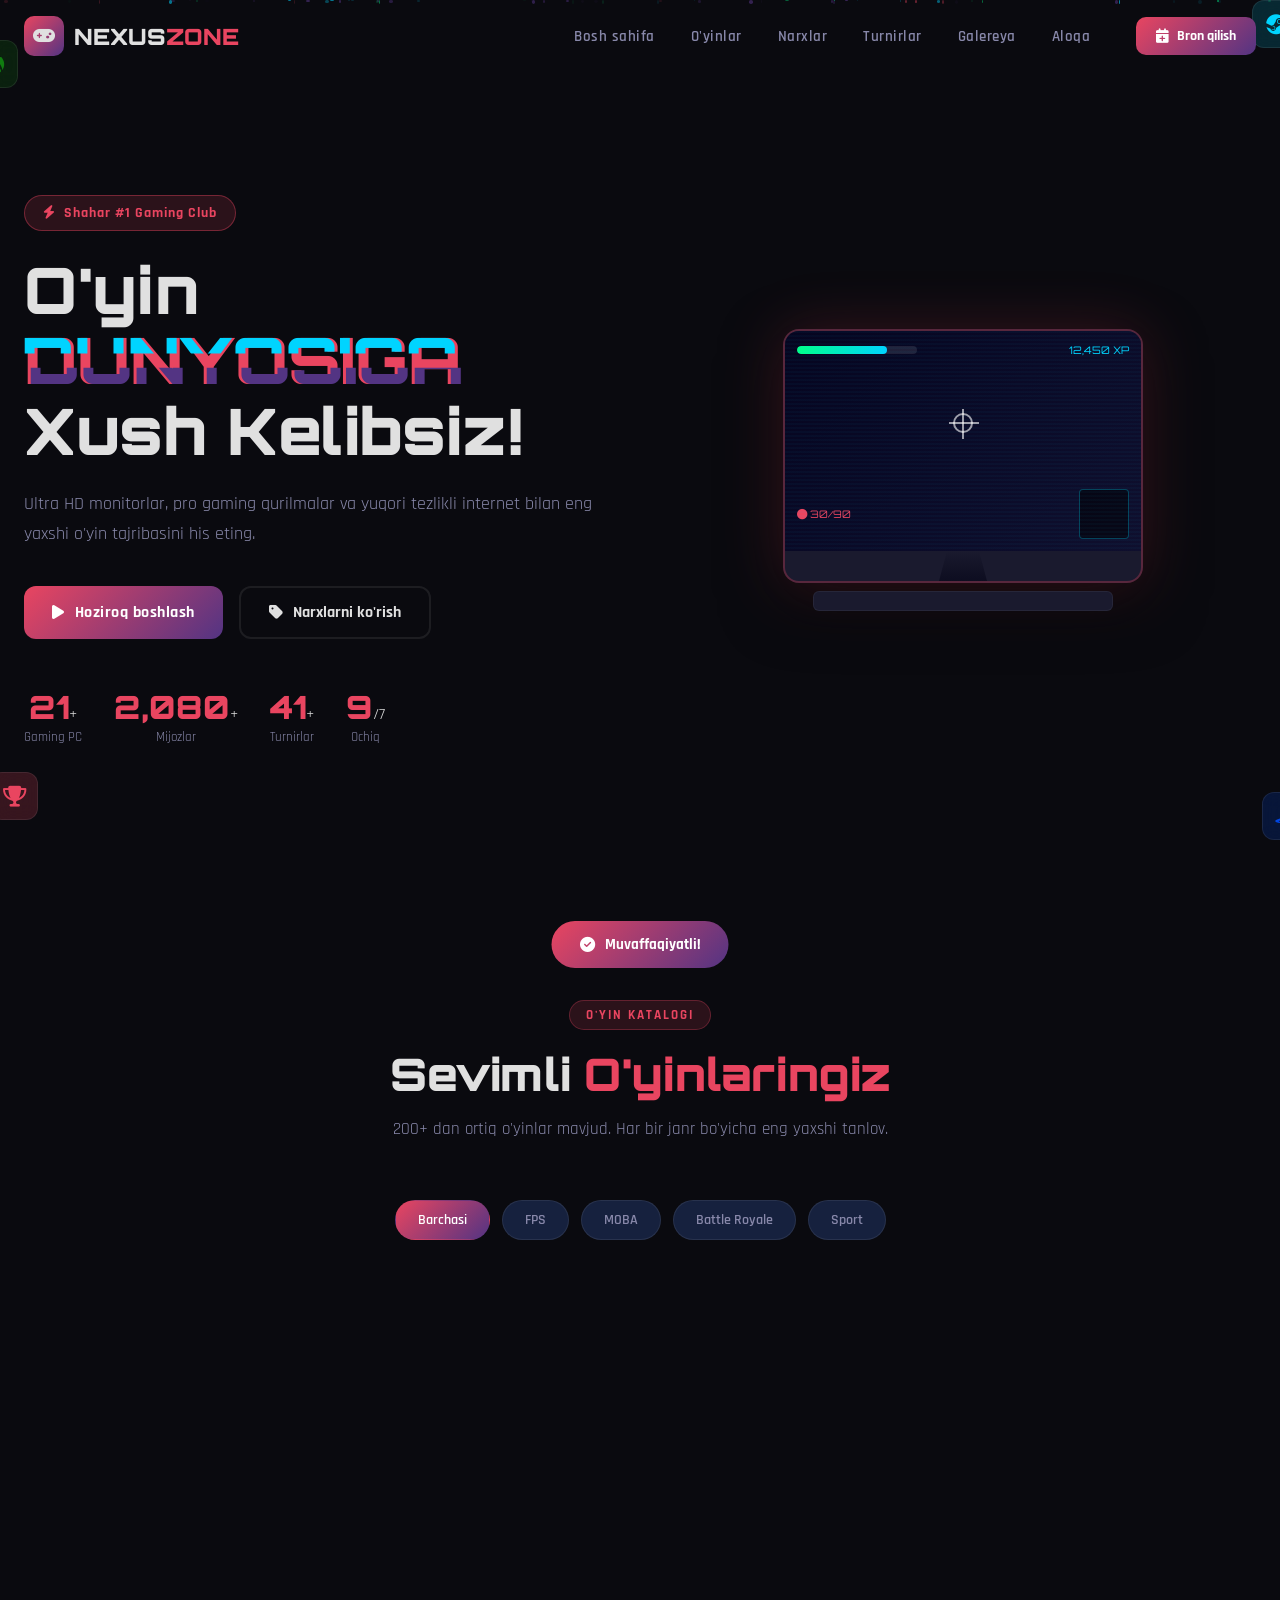
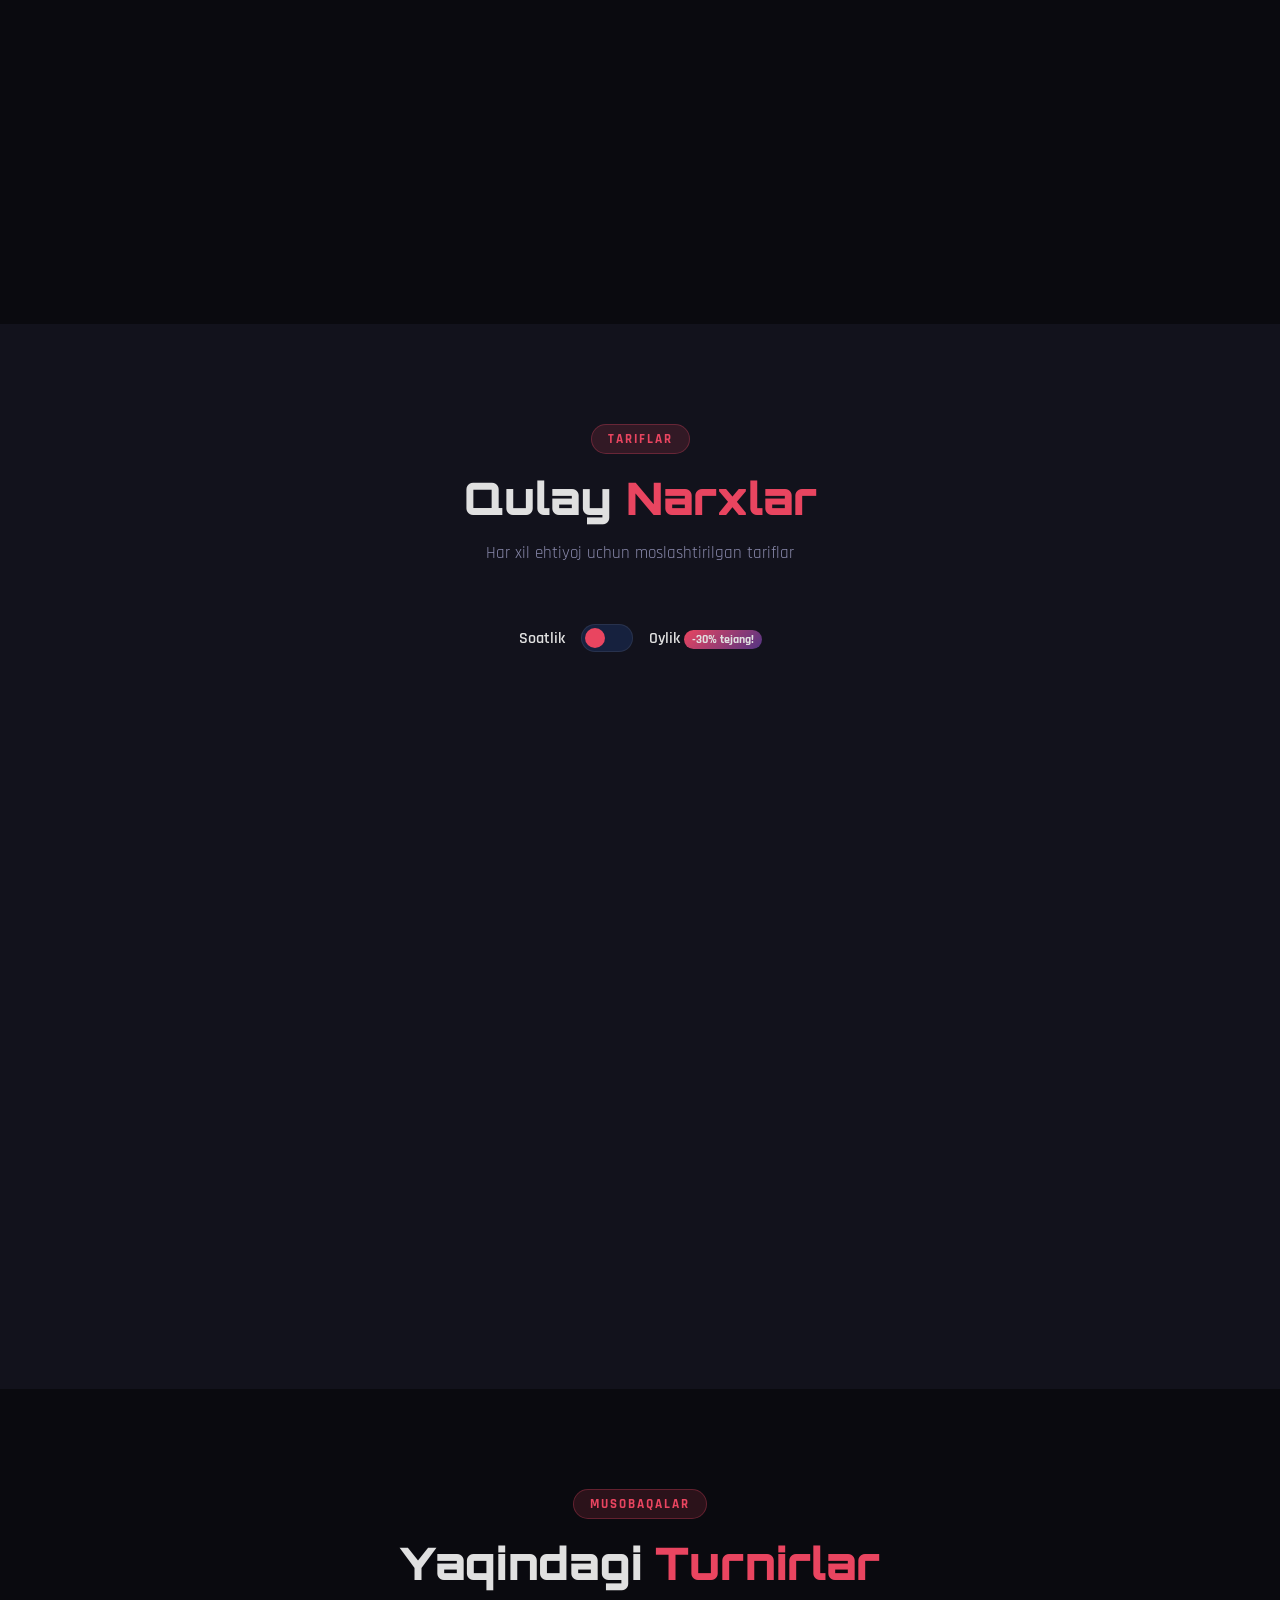
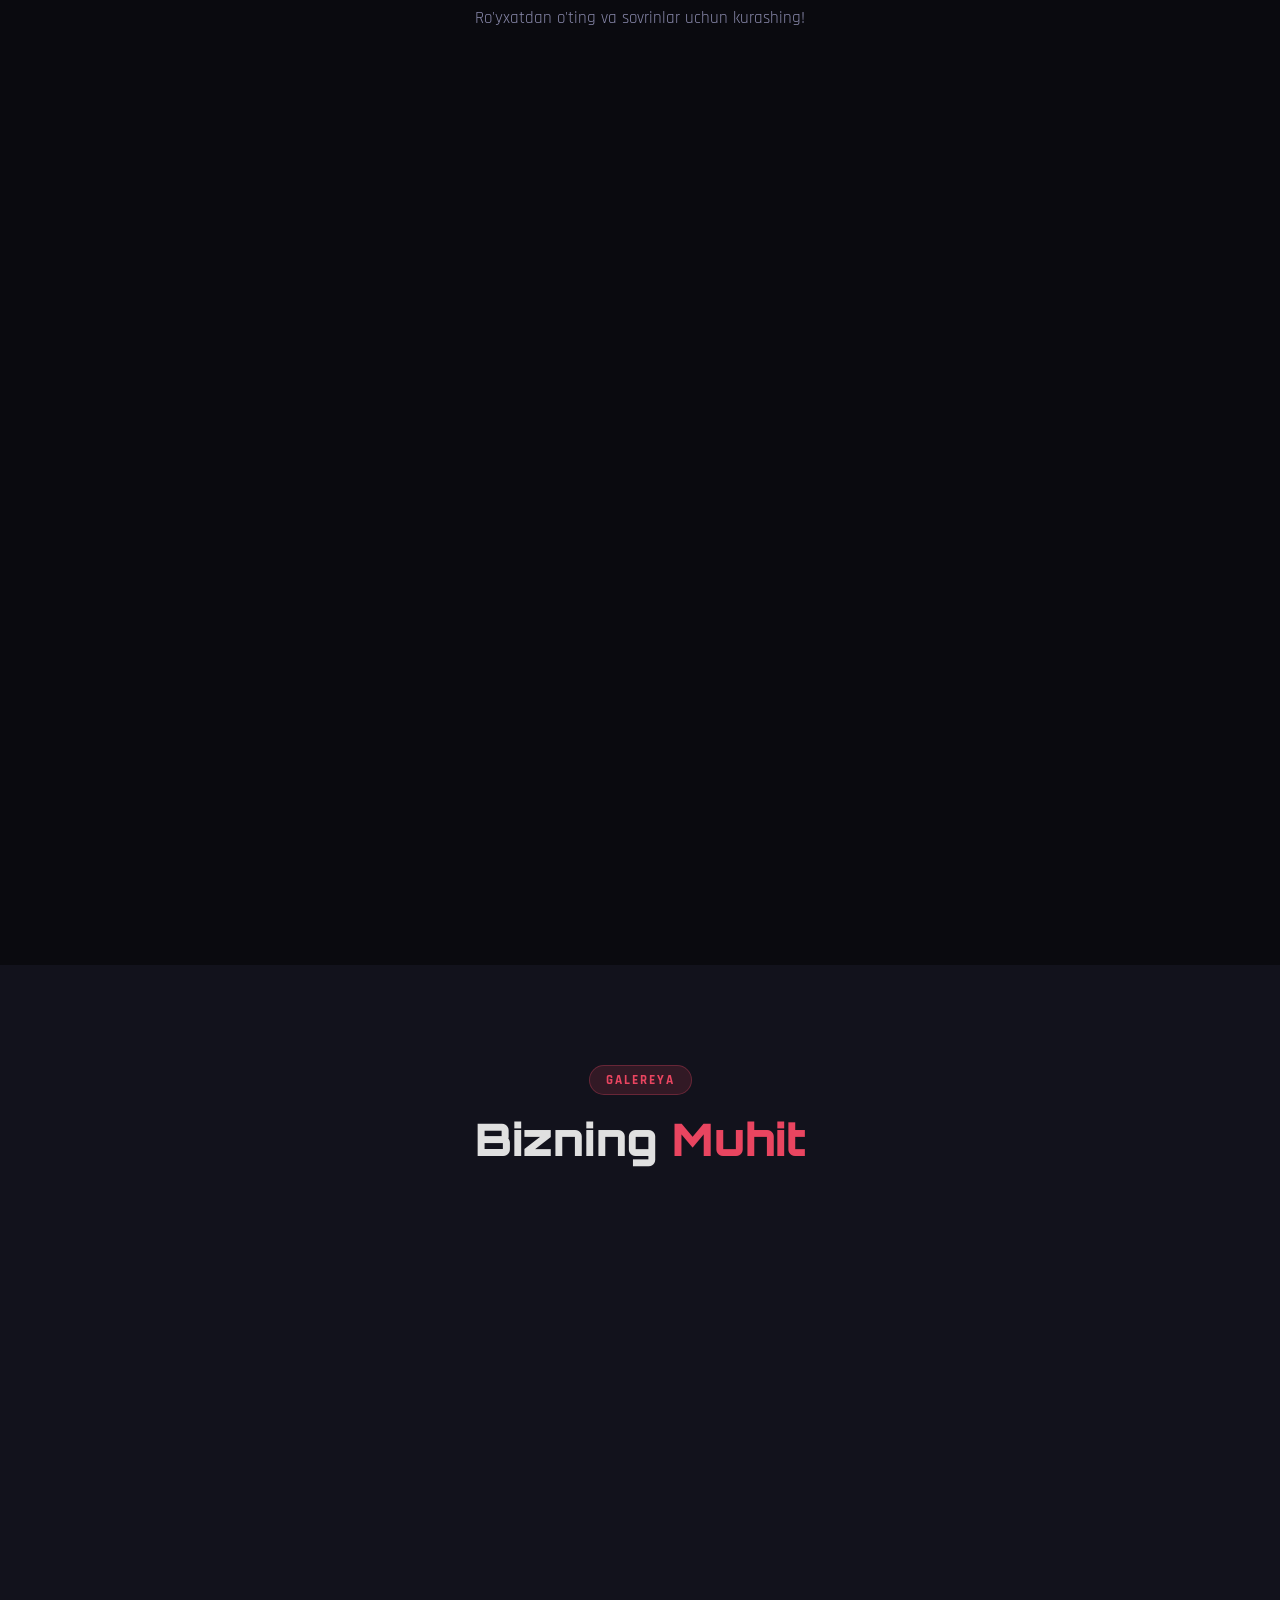
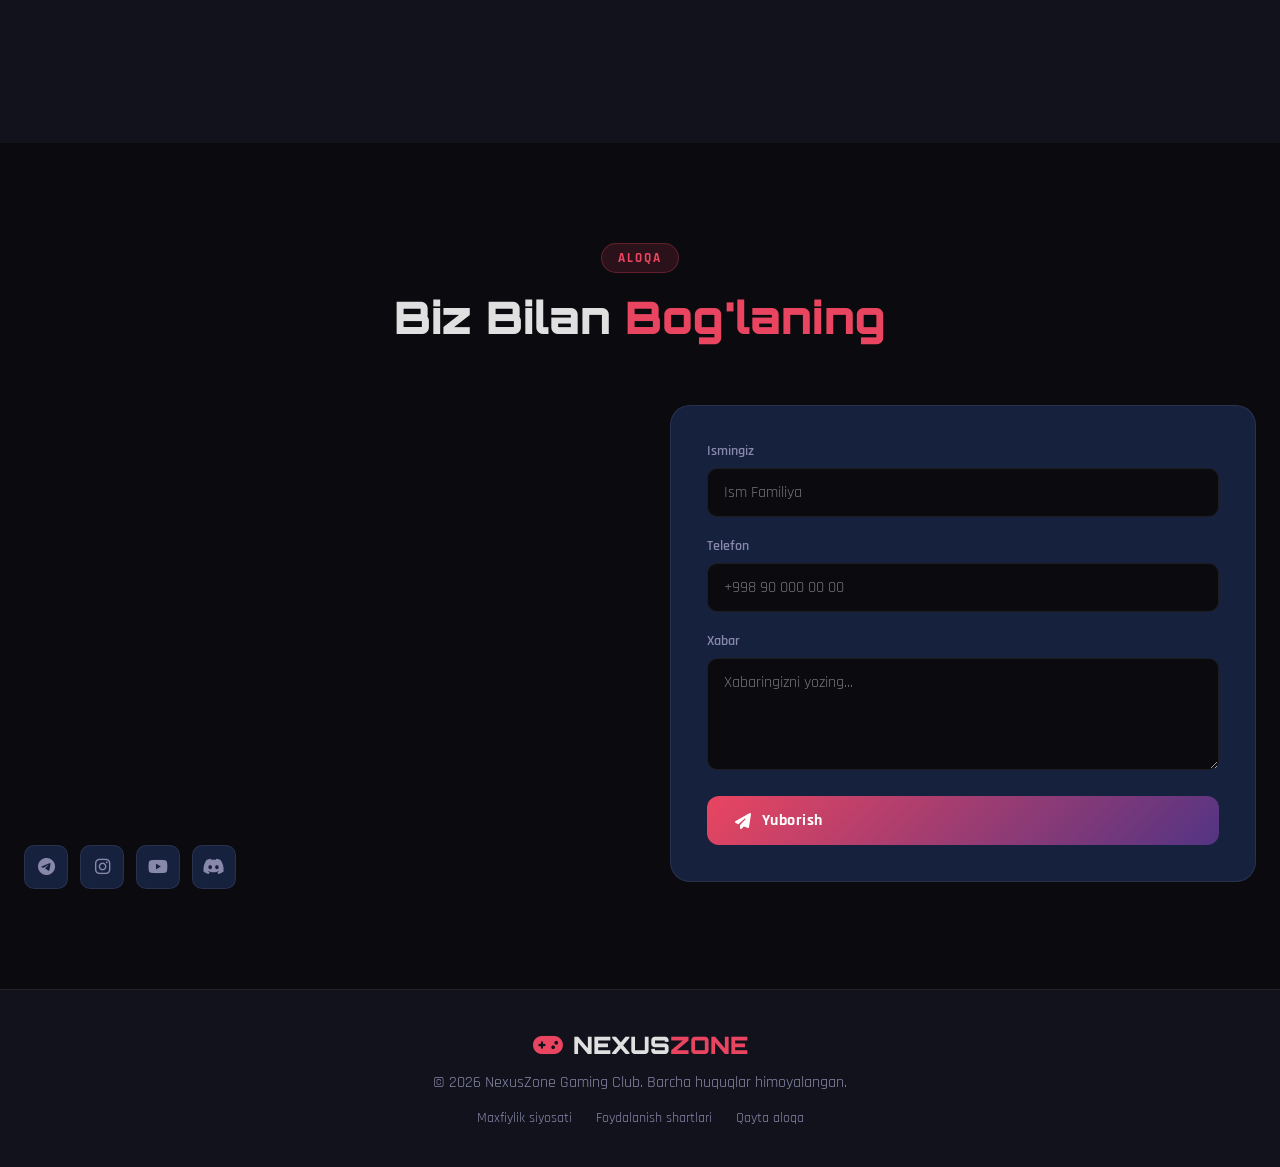
<file: Abdullaxon/restorann/index.html>
<!DOCTYPE html>
<html lang="uz">
<head>
  <meta charset="UTF-8" />
  <meta name="viewport" content="width=device-width, initial-scale=1.0"/>
  <title>Abdullaxon Gaming Club</title>
  <link rel="stylesheet" href="style.css" />
  <link href="https://fonts.googleapis.com/css2?family=Orbitron:wght@400;700;900&family=Rajdhani:wght@400;500;600;700&display=swap" rel="stylesheet"/>
  <link rel="stylesheet" href="https://cdnjs.cloudflare.com/ajax/libs/font-awesome/6.5.0/css/all.min.css"/>
</head>
<body>

  <!-- PARTICLES BACKGROUND -->
  <div id="particles"></div>

  <!-- NAVBAR -->
  <nav class="navbar" id="navbar">
    <div class="nav-container">
      <div class="logo">
        <span class="logo-icon"><i class="fas fa-gamepad"></i></span>
        <span class="logo-text">NEXUS<span class="accent">ZONE</span></span>
      </div>
      <ul class="nav-links" id="navLinks">
        <li><a href="#home">Bosh sahifa</a></li>
        <li><a href="#games">O'yinlar</a></li>
        <li><a href="#pricing">Narxlar</a></li>
        <li><a href="#tournaments">Turnirlar</a></li>
        <li><a href="#gallery">Galereya</a></li>
        <li><a href="#contact">Aloqa</a></li>
      </ul>
      <button class="book-btn" onclick="openModal('bookingModal')">
        <i class="fas fa-calendar-plus"></i> Bron qilish
      </button>
      <div class="hamburger" id="hamburger" onclick="toggleMenu()">
        <span></span><span></span><span></span>
      </div>
    </div>
  </nav>

  <!-- HERO SECTION -->
  <section class="hero" id="home">
    <div class="hero-content">
      <div class="hero-badge"><i class="fas fa-bolt"></i> Shahar #1 Gaming Club</div>
      <h1 class="hero-title">
        O'yin<br/>
        <span class="glitch" data-text="DUNYOSIGA">DUNYOSIGA</span><br/>
        Xush Kelibsiz!
      </h1>
      <p class="hero-subtitle">
        Ultra HD monitorlar, pro gaming qurilmalar va yuqori tezlikli internet bilan
        eng yaxshi o'yin tajribasini his eting.
      </p>
      <div class="hero-btns">
        <button class="btn-primary" onclick="openModal('bookingModal')">
          <i class="fas fa-play"></i> Hoziroq boshlash
        </button>
        <button class="btn-secondary" onclick="scrollTo('#pricing')">
          <i class="fas fa-tag"></i> Narxlarni ko'rish
        </button>
      </div>
      <div class="hero-stats">
        <div class="stat">
          <span class="stat-num" data-target="50">0</span><span>+</span>
          <p>Gaming PC</p>
        </div>
        <div class="stat">
          <span class="stat-num" data-target="5000">0</span><span>+</span>
          <p>Mijozlar</p>
        </div>
        <div class="stat">
          <span class="stat-num" data-target="100">0</span><span>+</span>
          <p>Turnirlar</p>
        </div>
        <div class="stat">
          <span class="stat-num" data-target="24">0</span><span>/7</span>
          <p>Ochiq</p>
        </div>
      </div>
    </div>
    <div class="hero-visual">
      <div class="monitor-wrap">
        <div class="monitor">
          <div class="monitor-screen">
            <div class="screen-content">
              <div class="game-ui">
                <div class="ui-top">
                  <span class="hp-bar"><span style="width:75%"></span></span>
                  <span class="score">12,450 XP</span>
                </div>
                <div class="ui-center">
                  <div class="crosshair"></div>
                </div>
                <div class="ui-bottom">
                  <div class="ammo"><i class="fas fa-circle"></i> 30/90</div>
                  <div class="minimap"></div>
                </div>
              </div>
            </div>
          </div>
          <div class="monitor-stand"></div>
        </div>
        <div class="keyboard"></div>
      </div>
      <div class="floating-icons">
        <div class="fi fi-1"><i class="fab fa-steam"></i></div>
        <div class="fi fi-2"><i class="fab fa-playstation"></i></div>
        <div class="fi fi-3"><i class="fab fa-xbox"></i></div>
        <div class="fi fi-4"><i class="fas fa-trophy"></i></div>
      </div>
    </div>
  </section>

  <!-- GAMES SECTION -->
  <section class="games" id="games">
    <div class="section-header">
      <div class="section-badge">O'yin Katalogi</div>
      <h2 class="section-title">Sevimli <span class="accent">O'yinlaringiz</span></h2>
      <p>200+ dan ortiq o'yinlar mavjud. Har bir janr bo'yicha eng yaxshi tanlov.</p>
    </div>
    <div class="game-filter">
      <button class="filter-btn active" data-filter="all" onclick="filterGames(this, 'all')">Barchasi</button>
      <button class="filter-btn" data-filter="fps" onclick="filterGames(this, 'fps')">FPS</button>
      <button class="filter-btn" data-filter="moba" onclick="filterGames(this, 'moba')">MOBA</button>
      <button class="filter-btn" data-filter="battle" onclick="filterGames(this, 'battle')">Battle Royale</button>
      <button class="filter-btn" data-filter="sport" onclick="filterGames(this, 'sport')">Sport</button>
    </div>
    <div class="games-grid" id="gamesGrid"></div>
  </section>

  <!-- PRICING SECTION -->
  <section class="pricing" id="pricing">
    <div class="section-header">
      <div class="section-badge">Tariflar</div>
      <h2 class="section-title">Qulay <span class="accent">Narxlar</span></h2>
      <p>Har xil ehtiyoj uchun moslashtirilgan tariflar</p>
    </div>
    <div class="pricing-toggle">
      <span>Soatlik</span>
      <label class="toggle-switch">
        <input type="checkbox" id="pricingToggle" onchange="togglePricing()"/>
        <span class="slider"></span>
      </label>
      <span>Oylik <span class="save-badge">-30% tejang!</span></span>
    </div>
    <div class="pricing-grid">
      <div class="price-card">
        <div class="price-header">
          <div class="price-icon"><i class="fas fa-user"></i></div>
          <h3>Standard</h3>
          <div class="price-amount">
            <span class="price-val" data-hourly="15,000" data-monthly="250,000">15,000</span>
            <span class="price-unit soat-text">so'm/soat</span>
          </div>
        </div>
        <ul class="price-features">
          <li><i class="fas fa-check"></i> Full HD Monitor (1080p)</li>
          <li><i class="fas fa-check"></i> Gaming Sichqoncha va Klaviatura</li>
          <li><i class="fas fa-check"></i> 100 Mbps Internet</li>
          <li><i class="fas fa-check"></i> Quloqchin</li>
          <li><i class="fas fa-times"></i> VIP Zona</li>
          <li><i class="fas fa-times"></i> Ichimliklar</li>
        </ul>
        <button class="price-btn" onclick="openModal('bookingModal')">Tanlash</button>
      </div>

      <div class="price-card popular">
        <div class="popular-badge"><i class="fas fa-fire"></i> Mashhur</div>
        <div class="price-header">
          <div class="price-icon"><i class="fas fa-star"></i></div>
          <h3>Pro</h3>
          <div class="price-amount">
            <span class="price-val" data-hourly="25,000" data-monthly="400,000">25,000</span>
            <span class="price-unit soat-text">so'm/soat</span>
          </div>
        </div>
        <ul class="price-features">
          <li><i class="fas fa-check"></i> 2K Monitor (144Hz)</li>
          <li><i class="fas fa-check"></i> Pro Gaming Set</li>
          <li><i class="fas fa-check"></i> 500 Mbps Internet</li>
          <li><i class="fas fa-check"></i> Noise-cancelling Quloqchin</li>
          <li><i class="fas fa-check"></i> VIP Zona</li>
          <li><i class="fas fa-times"></i> Premium Ichimliklar</li>
        </ul>
        <button class="price-btn" onclick="openModal('bookingModal')">Tanlash</button>
      </div>

      <div class="price-card">
        <div class="price-header">
          <div class="price-icon"><i class="fas fa-crown"></i></div>
          <h3>Elite</h3>
          <div class="price-amount">
            <span class="price-val" data-hourly="40,000" data-monthly="600,000">40,000</span>
            <span class="price-unit soat-text">so'm/soat</span>
          </div>
        </div>
        <ul class="price-features">
          <li><i class="fas fa-check"></i> 4K Monitor (240Hz)</li>
          <li><i class="fas fa-check"></i> Elite Gaming Set</li>
          <li><i class="fas fa-check"></i> 1 Gbps Internet</li>
          <li><i class="fas fa-check"></i> Premium Quloqchin</li>
          <li><i class="fas fa-check"></i> VIP Shaxsiy Kabina</li>
          <li><i class="fas fa-check"></i> Cheksiz Ichimliklar</li>
        </ul>
        <button class="price-btn" onclick="openModal('bookingModal')">Tanlash</button>
      </div>
    </div>
  </section>

  <!-- TOURNAMENTS -->
  <section class="tournaments" id="tournaments">
    <div class="section-header">
      <div class="section-badge">Musobaqalar</div>
      <h2 class="section-title">Yaqindagi <span class="accent">Turnirlar</span></h2>
      <p>Ro'yxatdan o'ting va sovrinlar uchun kurashing!</p>
    </div>
    <div class="tournaments-grid" id="tournamentsGrid"></div>
  </section>

  <!-- GALLERY -->
  <section class="gallery" id="gallery">
    <div class="section-header">
      <div class="section-badge">Galereya</div>
      <h2 class="section-title">Bizning <span class="accent">Muhit</span></h2>
    </div>
    <div class="gallery-grid">
      <div class="gal-item gal-big" style="background: linear-gradient(135deg, #1a1a2e, #16213e);">
        <div class="gal-overlay">
          <div class="gal-icon"><i class="fas fa-desktop"></i></div>
          <p>Gaming Zalimiz</p>
        </div>
      </div>
      <div class="gal-item" style="background: linear-gradient(135deg, #0f3460, #533483);">
        <div class="gal-overlay">
          <div class="gal-icon"><i class="fas fa-trophy"></i></div>
          <p>Turnir Maydoni</p>
        </div>
      </div>
      <div class="gal-item" style="background: linear-gradient(135deg, #533483, #e94560);">
        <div class="gal-overlay">
          <div class="gal-icon"><i class="fas fa-headset"></i></div>
          <p>VIP Kabinalar</p>
        </div>
      </div>
      <div class="gal-item" style="background: linear-gradient(135deg, #e94560, #1a1a2e);">
        <div class="gal-overlay">
          <div class="gal-icon"><i class="fas fa-coffee"></i></div>
          <p>Lounge Zona</p>
        </div>
      </div>
      <div class="gal-item" style="background: linear-gradient(135deg, #16213e, #533483);">
        <div class="gal-overlay">
          <div class="gal-icon"><i class="fas fa-gamepad"></i></div>
          <p>Konsol Zona</p>
        </div>
      </div>
    </div>
  </section>

  <!-- CONTACT -->
  <section class="contact" id="contact">
    <div class="section-header">
      <div class="section-badge">Aloqa</div>
      <h2 class="section-title">Biz Bilan <span class="accent">Bog'laning</span></h2>
    </div>
    <div class="contact-wrapper">
      <div class="contact-info">
        <div class="info-card">
          <div class="info-icon"><i class="fas fa-map-marker-alt"></i></div>
          <div>
            <h4>Manzil</h4>
            <p>Toshkent, Chilonzor tumani, Bunyodkor ko'chasi, 15-uy</p>
          </div>
        </div>
        <div class="info-card">
          <div class="info-icon"><i class="fas fa-phone"></i></div>
          <div>
            <h4>Telefon</h4>
            <p>+998 90 123 45 67</p>
            <p>+998 71 234 56 78</p>
          </div>
        </div>
        <div class="info-card">
          <div class="info-icon"><i class="fas fa-clock"></i></div>
          <div>
            <h4>Ish vaqti</h4>
            <p>Dushanba – Yakshanba</p>
            <p>24 soat / 7 kun</p>
          </div>
        </div>
        <div class="info-card">
          <div class="info-icon"><i class="fas fa-envelope"></i></div>
          <div>
            <h4>Email</h4>
            <p>info@nexuszone.uz</p>
          </div>
        </div>
        <div class="social-links">
          <a href="#" class="social-link"><i class="fab fa-telegram"></i></a>
          <a href="#" class="social-link"><i class="fab fa-instagram"></i></a>
          <a href="#" class="social-link"><i class="fab fa-youtube"></i></a>
          <a href="#" class="social-link"><i class="fab fa-discord"></i></a>
        </div>
      </div>
      <form class="contact-form" onsubmit="submitForm(event)">
        <div class="form-group">
          <label>Ismingiz</label>
          <input type="text" placeholder="Ism Familiya" required/>
        </div>
        <div class="form-group">
          <label>Telefon</label>
          <input type="tel" placeholder="+998 90 000 00 00" required/>
        </div>
        <div class="form-group">
          <label>Xabar</label>
          <textarea placeholder="Xabaringizni yozing..." rows="4" required></textarea>
        </div>
        <button type="submit" class="btn-primary" style="width:100%">
          <i class="fas fa-paper-plane"></i> Yuborish
        </button>
      </form>
    </div>
  </section>

  <!-- FOOTER -->
  <footer class="footer">
    <div class="footer-content">
      <div class="footer-logo">
        <i class="fas fa-gamepad"></i>
        <span>NEXUS<span class="accent">ZONE</span></span>
      </div>
      <p>© 2026 NexusZone Gaming Club. Barcha huquqlar himoyalangan.</p>
      <div class="footer-links">
        <a href="#">Maxfiylik siyosati</a>
        <a href="#">Foydalanish shartlari</a>
        <a href="#">Qayta aloqa</a>
      </div>
    </div>
  </footer>

  <!-- BOOKING MODAL -->
  <div class="modal" id="bookingModal">
    <div class="modal-overlay" onclick="closeModal('bookingModal')"></div>
    <div class="modal-box">
      <button class="modal-close" onclick="closeModal('bookingModal')"><i class="fas fa-times"></i></button>
      <h2><i class="fas fa-calendar-plus accent"></i> Joy Bron Qilish</h2>
      <form onsubmit="confirmBooking(event)">
        <div class="form-group">
          <label>Ism Familiya</label>
          <input type="text" placeholder="Abdullaxon Toshmatov" required/>
        </div>
        <div class="form-group">
          <label>Telefon raqam</label>
          <input type="tel" placeholder="+998 90 000 00 00" required/>
        </div>
        <div class="form-group">
          <label>Tarif tanlang</label>
          <select>
            <option>Standard — 15,000 so'm/soat</option>
            <option>Pro — 25,000 so'm/soat</option>
            <option>Elite — 40,000 so'm/soat</option>
          </select>
        </div>
        <div class="form-row">
          <div class="form-group">
            <label>Sana</label>
            <input type="date" required/>
          </div>
          <div class="form-group">
            <label>Vaqt</label>
            <input type="time" required/>
          </div>
        </div>
        <div class="form-group">
          <label>Soat soni</label>
          <input type="number" min="1" max="12" value="2" required/>
        </div>
        <button type="submit" class="btn-primary" style="width:100%; margin-top:8px">
          <i class="fas fa-check"></i> Tasdiqlash
        </button>
      </form>
    </div>
  </div>

  <!-- SUCCESS TOAST -->
  <div class="toast" id="toast">
    <i class="fas fa-check-circle"></i>
    <span id="toastMsg">Muvaffaqiyatli!</span>
  </div>

  <!-- SCROLL TO TOP -->
  <button class="scroll-top" id="scrollTop" onclick="window.scrollTo({top:0,behavior:'smooth'})">
    <i class="fas fa-chevron-up"></i>
  </button>

  <script src="app.js"></script>
</body>
</html>
</file>
<file: Abdullaxon/restorann/style.css>
/* ===========================
   NEXUSZONE — GAMING CLUB CSS
   =========================== */
* {
  margin: 0; padding: 0;
  box-sizing: border-box;
}

:root {
  --primary: #e94560;
  --secondary: #533483;
  --accent: #00d4ff;
  --dark: #0a0a0f;
  --dark2: #12121c;
  --dark3: #1a1a2e;
  --card: #16213e;
  --text: #e0e0e0;
  --text-muted: #8888aa;
  --border: rgba(255,255,255,0.08);
  --glow: 0 0 30px rgba(233,69,96,0.4);
  --glow-blue: 0 0 30px rgba(0,212,255,0.3);
}

html { scroll-behavior: smooth; }

body {
  font-family: 'Rajdhani', sans-serif;
  background: var(--dark);
  color: var(--text);
  overflow-x: hidden;
}

/* ── PARTICLES ── */
#particles {
  position: fixed; inset: 0;
  pointer-events: none; z-index: 0;
  overflow: hidden;
}
.particle {
  position: absolute;
  width: 2px; height: 2px;
  background: var(--accent);
  border-radius: 50%;
  animation: float-up linear infinite;
  opacity: 0;
}
@keyframes float-up {
  0%   { transform: translateY(100vh) scale(0); opacity: 0; }
  10%  { opacity: 1; }
  90%  { opacity: 0.5; }
  100% { transform: translateY(-10px) scale(1.5); opacity: 0; }
}

/* ── SCROLLBAR ── */
::-webkit-scrollbar { width: 6px; }
::-webkit-scrollbar-track { background: var(--dark2); }
::-webkit-scrollbar-thumb { background: var(--primary); border-radius: 3px; }

/* ── NAVBAR ── */
.navbar {
  position: fixed; top: 0; width: 100%;
  z-index: 1000;
  padding: 16px 0;
  transition: all .3s;
  border-bottom: 1px solid transparent;
}
.navbar.scrolled {
  background: rgba(10,10,15,0.95);
  backdrop-filter: blur(20px);
  border-bottom-color: var(--border);
  padding: 10px 0;
}
.nav-container {
  max-width: 1280px; margin: 0 auto;
  padding: 0 24px;
  display: flex; align-items: center; gap: 32px;
}
.logo {
  display: flex; align-items: center; gap: 10px;
  font-family: 'Orbitron', sans-serif;
  font-size: 1.4rem; font-weight: 900;
  text-decoration: none; color: var(--text);
  flex-shrink: 0;
}
.logo-icon {
  width: 40px; height: 40px;
  background: linear-gradient(135deg, var(--primary), var(--secondary));
  border-radius: 10px;
  display: flex; align-items: center; justify-content: center;
  font-size: 1.1rem;
}
.accent { color: var(--primary); }
.nav-links {
  display: flex; list-style: none; gap: 8px; margin-left: auto;
}
.nav-links a {
  color: var(--text-muted);
  text-decoration: none;
  font-size: .95rem; font-weight: 600;
  padding: 8px 14px; border-radius: 8px;
  transition: all .25s;
  letter-spacing: .5px;
}
.nav-links a:hover {
  color: var(--text);
  background: var(--border);
}
.book-btn {
  display: flex; align-items: center; gap: 8px;
  background: linear-gradient(135deg, var(--primary), var(--secondary));
  color: #fff; border: none; cursor: pointer;
  padding: 10px 20px; border-radius: 10px;
  font-family: 'Rajdhani', sans-serif;
  font-size: .9rem; font-weight: 700;
  white-space: nowrap;
  transition: all .3s;
}
.book-btn:hover { transform: translateY(-2px); box-shadow: var(--glow); }
.hamburger {
  display: none; flex-direction: column; gap: 5px; cursor: pointer;
  margin-left: auto;
}
.hamburger span {
  display: block; width: 25px; height: 2px;
  background: var(--text); border-radius: 2px; transition: .3s;
}

/* ── HERO ── */
.hero {
  min-height: 100vh;
  display: flex; align-items: center;
  padding: 120px 24px 80px;
  max-width: 1280px; margin: 0 auto;
  gap: 60px; position: relative; z-index: 1;
}
.hero-content { flex: 1; max-width: 600px; }
.hero-badge {
  display: inline-flex; align-items: center; gap: 8px;
  background: rgba(233,69,96,0.15);
  border: 1px solid rgba(233,69,96,0.4);
  color: var(--primary);
  padding: 8px 18px; border-radius: 50px;
  font-size: .85rem; font-weight: 700;
  margin-bottom: 24px; letter-spacing: 1px;
}
.hero-title {
  font-family: 'Orbitron', sans-serif;
  font-size: clamp(2.4rem, 6vw, 4rem);
  font-weight: 900; line-height: 1.1;
  margin-bottom: 24px;
}
.glitch {
  color: var(--primary);
  position: relative; display: inline-block;
}
.glitch::before, .glitch::after {
  content: attr(data-text);
  position: absolute; inset: 0;
  color: var(--primary);
}
.glitch::before {
  animation: glitch1 3s infinite;
  clip-path: polygon(0 0, 100% 0, 100% 40%, 0 40%);
  color: var(--accent);
  transform: translateX(-3px);
}
.glitch::after {
  animation: glitch2 3s infinite;
  clip-path: polygon(0 60%, 100% 60%, 100% 100%, 0 100%);
  color: var(--secondary);
  transform: translateX(3px);
}
@keyframes glitch1 {
  0%,90%,100% { transform: translateX(0); opacity: 0; }
  92%          { transform: translateX(-4px); opacity: 1; }
  94%          { transform: translateX(4px); opacity: 1; }
  96%          { transform: translateX(0); opacity: 0; }
}
@keyframes glitch2 {
  0%,90%,100% { transform: translateX(0); opacity: 0; }
  93%          { transform: translateX(4px); opacity: 1; }
  95%          { transform: translateX(-4px); opacity: 1; }
  97%          { transform: translateX(0); opacity: 0; }
}
.hero-subtitle {
  font-size: 1.1rem; color: var(--text-muted);
  line-height: 1.7; margin-bottom: 36px;
}
.hero-btns { display: flex; gap: 16px; flex-wrap: wrap; margin-bottom: 48px; }
.btn-primary {
  display: inline-flex; align-items: center; gap: 10px;
  background: linear-gradient(135deg, var(--primary), var(--secondary));
  color: #fff; border: none; cursor: pointer;
  padding: 14px 28px; border-radius: 12px;
  font-family: 'Rajdhani', sans-serif;
  font-size: 1rem; font-weight: 700;
  transition: all .3s; letter-spacing: .5px;
}
.btn-primary:hover { transform: translateY(-3px); box-shadow: var(--glow); }
.btn-secondary {
  display: inline-flex; align-items: center; gap: 10px;
  background: transparent;
  border: 2px solid var(--border);
  color: var(--text); cursor: pointer;
  padding: 14px 28px; border-radius: 12px;
  font-family: 'Rajdhani', sans-serif;
  font-size: 1rem; font-weight: 700;
  transition: all .3s;
}
.btn-secondary:hover {
  border-color: var(--accent); color: var(--accent);
  box-shadow: var(--glow-blue);
}
.hero-stats {
  display: flex; gap: 32px; flex-wrap: wrap;
}
.stat { text-align: center; }
.stat-num {
  font-family: 'Orbitron', sans-serif;
  font-size: 2rem; font-weight: 900; color: var(--primary);
}
.stat p { font-size: .8rem; color: var(--text-muted); margin-top: 2px; }

/* ── MONITOR ── */
.hero-visual { flex: 1; display: flex; justify-content: center; align-items: center; }
.monitor-wrap { position: relative; }
.monitor {
  width: 360px;
  background: var(--dark3);
  border-radius: 16px;
  border: 2px solid rgba(233,69,96,0.3);
  box-shadow: 0 0 60px rgba(233,69,96,0.2), 0 20px 60px rgba(0,0,0,0.5);
  overflow: hidden;
}
.monitor-screen {
  height: 220px;
  background: linear-gradient(135deg, #050520, #0f0f2e);
  position: relative; overflow: hidden;
}
.monitor-screen::before {
  content: '';
  position: absolute; inset: 0;
  background: repeating-linear-gradient(
    0deg,
    transparent,
    transparent 2px,
    rgba(0,212,255,0.03) 2px,
    rgba(0,212,255,0.03) 4px
  );
}
.screen-content { padding: 12px; height: 100%; display: flex; flex-direction: column; justify-content: space-between; }
.game-ui { height: 100%; display: flex; flex-direction: column; justify-content: space-between; }
.ui-top { display: flex; justify-content: space-between; align-items: center; }
.hp-bar {
  display: block; width: 120px; height: 8px;
  background: rgba(255,255,255,0.1); border-radius: 4px; overflow: hidden;
}
.hp-bar span {
  display: block; height: 100%;
  background: linear-gradient(90deg, #00ff88, #00d4ff);
  border-radius: 4px; animation: pulse-bar 2s ease-in-out infinite;
}
@keyframes pulse-bar { 0%,100% { opacity: 1; } 50% { opacity: 0.7; } }
.score {
  font-family: 'Orbitron', sans-serif;
  font-size: .65rem; color: var(--accent);
}
.ui-center { display: flex; justify-content: center; align-items: center; flex: 1; }
.crosshair {
  width: 20px; height: 20px;
  border: 2px solid rgba(255,255,255,0.6);
  border-radius: 50%; position: relative;
}
.crosshair::before, .crosshair::after {
  content: '';
  position: absolute;
  background: rgba(255,255,255,0.6);
}
.crosshair::before { width: 2px; height: 30px; top: -6px; left: 7px; }
.crosshair::after  { height: 2px; width: 30px; left: -6px; top: 7px; }
.ui-bottom { display: flex; justify-content: space-between; align-items: center; }
.ammo { font-size: .65rem; color: var(--primary); font-family: 'Orbitron', sans-serif; }
.minimap {
  width: 50px; height: 50px;
  background: rgba(0,0,0,0.5);
  border: 1px solid rgba(0,212,255,0.3);
  border-radius: 4px;
}
.monitor-stand {
  height: 30px;
  background: linear-gradient(180deg, var(--dark3), #0d0d20);
  clip-path: polygon(30% 0%, 70% 0%, 80% 100%, 20% 100%);
  margin: 0 auto; width: 80px;
}
.keyboard {
  width: 300px; height: 20px;
  background: var(--dark3);
  border-radius: 6px; margin: 8px auto 0;
  border: 1px solid rgba(255,255,255,0.05);
}
.floating-icons { position: absolute; inset: 0; pointer-events: none; }
.fi {
  position: absolute;
  width: 48px; height: 48px;
  border-radius: 12px;
  display: flex; align-items: center; justify-content: center;
  font-size: 1.3rem;
  backdrop-filter: blur(10px);
  border: 1px solid var(--border);
}
.fi-1 { top: 0; right: -20px; background: rgba(0,212,255,0.15); color: var(--accent); animation: float 3s ease-in-out infinite; }
.fi-2 { bottom: 60px; right: -30px; background: rgba(0,70,225,0.2); color: #0046e1; animation: float 3s ease-in-out infinite 1s; }
.fi-3 { top: 40px; left: -30px; background: rgba(16,124,16,0.2); color: #107c10; animation: float 3s ease-in-out infinite .5s; }
.fi-4 { bottom: 80px; left: -10px; background: rgba(233,69,96,0.2); color: var(--primary); animation: float 3s ease-in-out infinite 1.5s; }
@keyframes float {
  0%,100% { transform: translateY(0); }
  50%      { transform: translateY(-12px); }
}

/* ── SECTIONS COMMON ── */
section { padding: 100px 24px; position: relative; z-index: 1; }
.section-header { text-align: center; margin-bottom: 60px; }
.section-badge {
  display: inline-block;
  background: rgba(233,69,96,0.15);
  border: 1px solid rgba(233,69,96,0.3);
  color: var(--primary);
  padding: 6px 16px; border-radius: 50px;
  font-size: .8rem; font-weight: 700; letter-spacing: 2px;
  margin-bottom: 16px; text-transform: uppercase;
}
.section-title {
  font-family: 'Orbitron', sans-serif;
  font-size: clamp(1.8rem, 4vw, 2.8rem);
  font-weight: 900; margin-bottom: 16px;
}
.section-header p { color: var(--text-muted); font-size: 1.05rem; }

/* ── GAMES ── */
.games { max-width: 1280px; margin: 0 auto; }
.game-filter { display: flex; gap: 12px; justify-content: center; flex-wrap: wrap; margin-bottom: 40px; }
.filter-btn {
  background: var(--card); border: 1px solid var(--border);
  color: var(--text-muted); cursor: pointer;
  padding: 10px 22px; border-radius: 50px;
  font-family: 'Rajdhani', sans-serif; font-size: .9rem; font-weight: 600;
  transition: all .3s;
}
.filter-btn.active, .filter-btn:hover {
  background: linear-gradient(135deg, var(--primary), var(--secondary));
  border-color: transparent; color: #fff;
}
.games-grid {
  display: grid;
  grid-template-columns: repeat(auto-fill, minmax(260px, 1fr));
  gap: 24px;
}
.game-card {
  background: var(--card);
  border: 1px solid var(--border);
  border-radius: 16px; overflow: hidden;
  transition: all .3s; cursor: pointer;
  position: relative;
}
.game-card:hover {
  transform: translateY(-6px);
  border-color: var(--primary);
  box-shadow: var(--glow);
}
.game-thumb {
  height: 160px;
  display: flex; align-items: center; justify-content: center;
  font-size: 3.5rem; position: relative;
}
.game-thumb::after {
  content: '';
  position: absolute; inset: 0;
  background: linear-gradient(180deg, transparent 50%, rgba(22,33,62,0.9));
}
.game-tag {
  position: absolute; top: 12px; right: 12px;
  background: rgba(0,0,0,0.6); backdrop-filter: blur(10px);
  border: 1px solid var(--border);
  padding: 4px 10px; border-radius: 20px;
  font-size: .7rem; font-weight: 700; text-transform: uppercase;
  z-index: 1;
}
.game-info { padding: 16px; }
.game-info h3 { font-size: 1.1rem; font-weight: 700; margin-bottom: 6px; }
.game-meta {
  display: flex; justify-content: space-between; align-items: center;
  font-size: .8rem; color: var(--text-muted);
}
.game-rating { color: #ffc107; }

/* ── PRICING ── */
.pricing { background: var(--dark2); }
.pricing-toggle {
  display: flex; align-items: center; justify-content: center; gap: 16px;
  margin-bottom: 48px; font-weight: 600;
}
.save-badge {
  background: linear-gradient(135deg, var(--primary), var(--secondary));
  padding: 2px 8px; border-radius: 20px; font-size: .75rem; font-weight: 700;
}
.toggle-switch { position: relative; width: 52px; height: 28px; }
.toggle-switch input { opacity: 0; width: 0; height: 0; }
.slider {
  position: absolute; inset: 0;
  background: var(--card);
  border: 1px solid var(--border);
  border-radius: 28px; cursor: pointer; transition: .3s;
}
.slider::before {
  content: '';
  position: absolute;
  width: 20px; height: 20px;
  left: 3px; top: 3px;
  background: var(--primary);
  border-radius: 50%; transition: .3s;
}
input:checked + .slider::before { transform: translateX(24px); }
.pricing-grid {
  display: grid;
  grid-template-columns: repeat(auto-fit, minmax(280px, 1fr));
  gap: 28px; max-width: 1000px; margin: 0 auto;
}
.price-card {
  background: var(--card);
  border: 1px solid var(--border);
  border-radius: 20px; padding: 36px 28px;
  text-align: center; transition: all .3s;
  position: relative; overflow: hidden;
}
.price-card.popular {
  border-color: var(--primary);
  box-shadow: var(--glow);
  transform: scale(1.04);
}
.price-card:hover { transform: translateY(-6px) scale(1.02); }
.price-card.popular:hover { transform: translateY(-6px) scale(1.06); }
.popular-badge {
  position: absolute; top: 20px; right: -28px;
  background: linear-gradient(135deg, var(--primary), var(--secondary));
  padding: 6px 40px;
  font-size: .75rem; font-weight: 700;
  transform: rotate(45deg); width: 130px;
}
.price-icon {
  width: 64px; height: 64px;
  background: linear-gradient(135deg, var(--primary), var(--secondary));
  border-radius: 16px;
  display: flex; align-items: center; justify-content: center;
  font-size: 1.5rem; margin: 0 auto 16px;
}
.price-card h3 { font-family: 'Orbitron', sans-serif; font-size: 1.3rem; margin-bottom: 16px; }
.price-amount { margin-bottom: 28px; }
.price-val {
  font-family: 'Orbitron', sans-serif;
  font-size: 2rem; font-weight: 900; color: var(--primary);
}
.price-unit { display: block; font-size: .85rem; color: var(--text-muted); margin-top: 4px; }
.price-features { list-style: none; text-align: left; margin-bottom: 28px; }
.price-features li {
  padding: 9px 0;
  border-bottom: 1px solid var(--border);
  display: flex; align-items: center; gap: 10px;
  font-size: .95rem;
}
.price-features .fa-check { color: #00ff88; }
.price-features .fa-times { color: var(--text-muted); }
.price-btn {
  width: 100%; padding: 13px;
  background: linear-gradient(135deg, var(--primary), var(--secondary));
  color: #fff; border: none; cursor: pointer;
  border-radius: 12px; font-family: 'Rajdhani', sans-serif;
  font-size: 1rem; font-weight: 700; transition: all .3s;
}
.price-btn:hover { opacity: .85; transform: translateY(-2px); }

/* ── TOURNAMENTS ── */
.tournaments { max-width: 1280px; margin: 0 auto; }
.tournaments-grid {
  display: grid;
  grid-template-columns: repeat(auto-fill, minmax(320px, 1fr));
  gap: 24px;
}
.tournament-card {
  background: var(--card); border: 1px solid var(--border);
  border-radius: 20px; overflow: hidden; transition: all .3s;
}
.tournament-card:hover { transform: translateY(-6px); border-color: var(--accent); box-shadow: var(--glow-blue); }
.t-header {
  padding: 24px; position: relative;
}
.t-icon { font-size: 2.5rem; margin-bottom: 12px; }
.t-badge {
  display: inline-block;
  padding: 4px 12px; border-radius: 20px;
  font-size: .7rem; font-weight: 700; text-transform: uppercase;
  margin-bottom: 8px;
}
.t-badge.open { background: rgba(0,255,136,0.15); color: #00ff88; }
.t-badge.soon { background: rgba(0,212,255,0.15); color: var(--accent); }
.t-badge.full  { background: rgba(233,69,96,0.15); color: var(--primary); }
.tournament-card h3 { font-size: 1.2rem; font-weight: 700; margin-bottom: 6px; }
.t-body { padding: 0 24px 24px; }
.t-info { display: flex; flex-direction: column; gap: 8px; margin-bottom: 20px; }
.t-row {
  display: flex; justify-content: space-between;
  font-size: .9rem; color: var(--text-muted);
}
.t-row span:last-child { color: var(--text); font-weight: 600; }
.t-prize {
  font-family: 'Orbitron', sans-serif;
  font-size: 1.4rem; font-weight: 900;
  color: #ffc107; margin-bottom: 16px;
}
.t-join {
  width: 100%; padding: 11px;
  border: 1.5px solid var(--accent); background: transparent;
  color: var(--accent); cursor: pointer; border-radius: 10px;
  font-family: 'Rajdhani', sans-serif; font-size: .95rem; font-weight: 700;
  transition: all .3s;
}
.t-join:hover { background: var(--accent); color: var(--dark); }
.t-join:disabled { border-color: var(--text-muted); color: var(--text-muted); cursor: not-allowed; }

/* ── GALLERY ── */
.gallery { background: var(--dark2); }
.gallery-grid {
  display: grid;
  grid-template-columns: repeat(3, 1fr);
  grid-template-rows: 200px 200px;
  gap: 16px; max-width: 1100px; margin: 0 auto;
}
.gal-item {
  border-radius: 16px; overflow: hidden;
  position: relative; cursor: pointer;
  border: 1px solid var(--border);
  transition: all .3s;
}
.gal-item:hover { transform: scale(1.02); border-color: var(--primary); }
.gal-big { grid-row: span 2; }
.gal-overlay {
  position: absolute; inset: 0;
  background: linear-gradient(180deg, transparent, rgba(0,0,0,0.7));
  display: flex; flex-direction: column;
  align-items: center; justify-content: flex-end;
  padding: 20px; opacity: 0; transition: .3s;
}
.gal-item:hover .gal-overlay { opacity: 1; }
.gal-icon { font-size: 2rem; margin-bottom: 8px; color: var(--primary); }
.gal-overlay p { font-weight: 700; }

/* ── CONTACT ── */
.contact { max-width: 1280px; margin: 0 auto; }
.contact-wrapper {
  display: grid; grid-template-columns: 1fr 1fr;
  gap: 60px; align-items: start;
}
.info-card {
  display: flex; gap: 16px; align-items: flex-start;
  margin-bottom: 24px;
  padding: 16px; border-radius: 12px;
  background: var(--card); border: 1px solid var(--border);
}
.info-icon {
  width: 44px; height: 44px;
  background: linear-gradient(135deg, var(--primary), var(--secondary));
  border-radius: 10px; display: flex; align-items: center; justify-content: center;
  font-size: 1rem; flex-shrink: 0;
}
.info-card h4 { font-size: .85rem; color: var(--text-muted); margin-bottom: 4px; }
.info-card p { font-size: .95rem; }
.social-links { display: flex; gap: 12px; margin-top: 8px; }
.social-link {
  width: 44px; height: 44px;
  background: var(--card); border: 1px solid var(--border);
  border-radius: 10px; display: flex; align-items: center; justify-content: center;
  color: var(--text-muted); text-decoration: none; font-size: 1.1rem;
  transition: all .3s;
}
.social-link:hover { border-color: var(--primary); color: var(--primary); transform: translateY(-3px); }
.contact-form { background: var(--card); border: 1px solid var(--border); border-radius: 20px; padding: 36px; }
.form-group { margin-bottom: 20px; }
.form-group label { display: block; font-size: .85rem; color: var(--text-muted); margin-bottom: 8px; font-weight: 600; }
.form-group input,
.form-group select,
.form-group textarea {
  width: 100%; padding: 13px 16px;
  background: var(--dark); border: 1px solid var(--border);
  border-radius: 10px; color: var(--text);
  font-family: 'Rajdhani', sans-serif; font-size: 1rem;
  transition: border-color .3s;
}
.form-group input:focus,
.form-group select:focus,
.form-group textarea:focus {
  outline: none; border-color: var(--primary);
}
.form-group textarea { resize: vertical; }
.form-row { display: grid; grid-template-columns: 1fr 1fr; gap: 16px; }

/* ── FOOTER ── */
.footer { background: var(--dark2); border-top: 1px solid var(--border); padding: 40px 24px; }
.footer-content { max-width: 1280px; margin: 0 auto; text-align: center; }
.footer-logo {
  display: flex; align-items: center; justify-content: center; gap: 10px;
  font-family: 'Orbitron', sans-serif; font-size: 1.5rem; font-weight: 900;
  margin-bottom: 12px;
}
.footer-logo i { color: var(--primary); }
.footer-content p { color: var(--text-muted); margin-bottom: 16px; }
.footer-links { display: flex; gap: 24px; justify-content: center; }
.footer-links a { color: var(--text-muted); text-decoration: none; font-size: .9rem; transition: color .3s; }
.footer-links a:hover { color: var(--primary); }

/* ── MODAL ── */
.modal {
  position: fixed; inset: 0; z-index: 9999;
  display: flex; align-items: center; justify-content: center;
  opacity: 0; pointer-events: none; transition: opacity .3s;
}
.modal.open { opacity: 1; pointer-events: all; }
.modal-overlay { position: absolute; inset: 0; background: rgba(0,0,0,0.75); backdrop-filter: blur(6px); }
.modal-box {
  position: relative; z-index: 1;
  background: var(--dark3); border: 1px solid var(--border);
  border-radius: 24px; padding: 40px;
  width: 90%; max-width: 520px;
  max-height: 90vh; overflow-y: auto;
  transform: scale(.9); transition: transform .3s;
}
.modal.open .modal-box { transform: scale(1); }
.modal-close {
  position: absolute; top: 16px; right: 16px;
  background: transparent; border: none; color: var(--text-muted);
  font-size: 1.2rem; cursor: pointer; transition: color .3s;
}
.modal-close:hover { color: var(--primary); }
.modal-box h2 { font-family: 'Orbitron', sans-serif; font-size: 1.3rem; margin-bottom: 28px; }

/* ── TOAST ── */
.toast {
  position: fixed; bottom: 32px; left: 50%;
  transform: translateX(-50%) translateY(100px);
  background: linear-gradient(135deg, var(--primary), var(--secondary));
  color: #fff; padding: 14px 28px; border-radius: 50px;
  display: flex; align-items: center; gap: 10px;
  font-weight: 700; font-size: .95rem;
  transition: transform .4s; z-index: 10000;
}
.toast.show { transform: translateX(-50%) translateY(0); }

/* ── SCROLL TOP ── */
.scroll-top {
  position: fixed; bottom: 32px; right: 32px;
  width: 48px; height: 48px;
  background: linear-gradient(135deg, var(--primary), var(--secondary));
  border: none; border-radius: 12px; color: #fff;
  font-size: 1rem; cursor: pointer; z-index: 999;
  opacity: 0; transform: translateY(20px); transition: all .3s;
}
.scroll-top.visible { opacity: 1; transform: translateY(0); }

/* ── RESPONSIVE ── */
@media (max-width: 900px) {
  .hero { flex-direction: column; text-align: center; padding-top: 100px; }
  .hero-btns { justify-content: center; }
  .hero-stats { justify-content: center; }
  .hero-visual { display: none; }
  .contact-wrapper { grid-template-columns: 1fr; }
  .gallery-grid { grid-template-columns: 1fr 1fr; grid-template-rows: auto; }
  .gal-big { grid-row: span 1; }
}
@media (max-width: 700px) {
  .nav-links, .book-btn { display: none; }
  .nav-links.open { display: flex; flex-direction: column; position: fixed; top: 70px; left: 0; right: 0; background: rgba(10,10,15,0.98); padding: 24px; border-bottom: 1px solid var(--border); }
  .hamburger { display: flex; }
  .pricing-grid { grid-template-columns: 1fr; }
  .price-card.popular { transform: scale(1); }
  .gallery-grid { grid-template-columns: 1fr; }
  .form-row { grid-template-columns: 1fr; }
}
</file>
